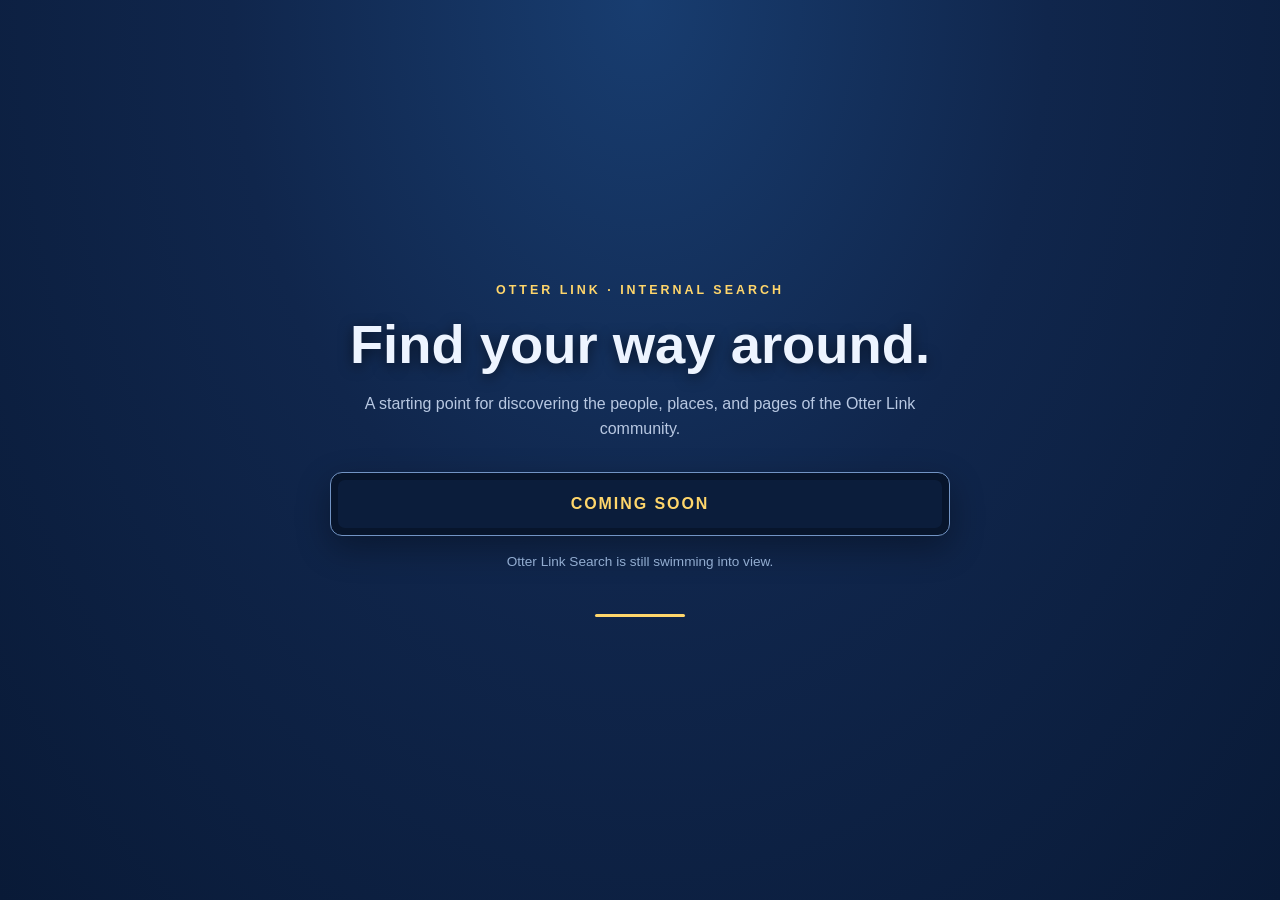
<file: client/qt6/resources/otterweb-search.html>
<!doctype html>
<html lang="en">
<head>
  <meta charset="utf-8">
  <meta name="viewport" content="width=device-width,initial-scale=1">
  <title>Otter Link Search</title>
  <style>
    :root {
      color-scheme: dark;
      --navy: #10264c;
      --deep: #091a37;
      --blue: #2878c8;
      --gold: #ffd66b;
      --text: #edf4ff;
      --muted: #b8c8e2;
    }
    * { box-sizing: border-box; }
    html, body { min-height: 100%; }
    body {
      margin: 0;
      font-family: Arial, Helvetica, sans-serif;
      color: var(--text);
      background: radial-gradient(ellipse at top, #183d70 0%, var(--navy) 45%, var(--deep) 100%);
    }
    main {
      min-height: 100vh;
      display: flex;
      flex-direction: column;
      align-items: center;
      justify-content: center;
      padding: 32px 20px;
    }
    .brand {
      color: var(--gold);
      text-transform: uppercase;
      font-size: .78rem;
      letter-spacing: .24em;
      font-weight: bold;
      margin-bottom: 18px;
    }
    h1 {
      font-size: clamp(2rem, 5vw, 3.4rem);
      line-height: 1.1;
      margin: 0;
      text-align: center;
      text-shadow: 0 3px 14px #0008;
    }
    .subtitle {
      max-width: 560px;
      margin: 16px 0 30px;
      color: var(--muted);
      line-height: 1.6;
      text-align: center;
    }
    .search-shell {
      display: flex;
      width: min(620px, 100%);
      padding: 7px;
      border: 1px solid #7294c4;
      border-radius: 12px;
      background: #07152c;
      box-shadow: 0 12px 34px #0005;
    }
    input {
      width: 100%;
      min-width: 0;
      padding: 15px 16px;
      border: 0;
      outline: 0;
      border-radius: 7px;
      color: var(--gold);
      background: #0b1d3b;
      font-size: 1rem;
      font-weight: bold;
      text-align: center;
      letter-spacing: .12em;
      cursor: default;
    }
    .note {
      margin-top: 18px;
      color: #92acd0;
      font-size: .85rem;
      text-align: center;
    }
    .rule {
      width: 90px;
      height: 3px;
      margin-top: 32px;
      border-radius: 9px;
      background: var(--gold);
    }
  </style>
</head>
<body>
  <main>
    <div class="brand">Otter Link · Internal Search</div>
    <h1>Find your way around.</h1>
    <p class="subtitle">A starting point for discovering the people, places, and pages of the Otter Link community.</p>
    <div class="search-shell">
      <input type="text" value="COMING SOON" aria-label="Otter Link Search coming soon" readonly tabindex="-1">
    </div>
    <p class="note">Otter Link Search is still swimming into view.</p>
    <div class="rule" aria-hidden="true"></div>
  </main>
</body>
</html>
</file>
